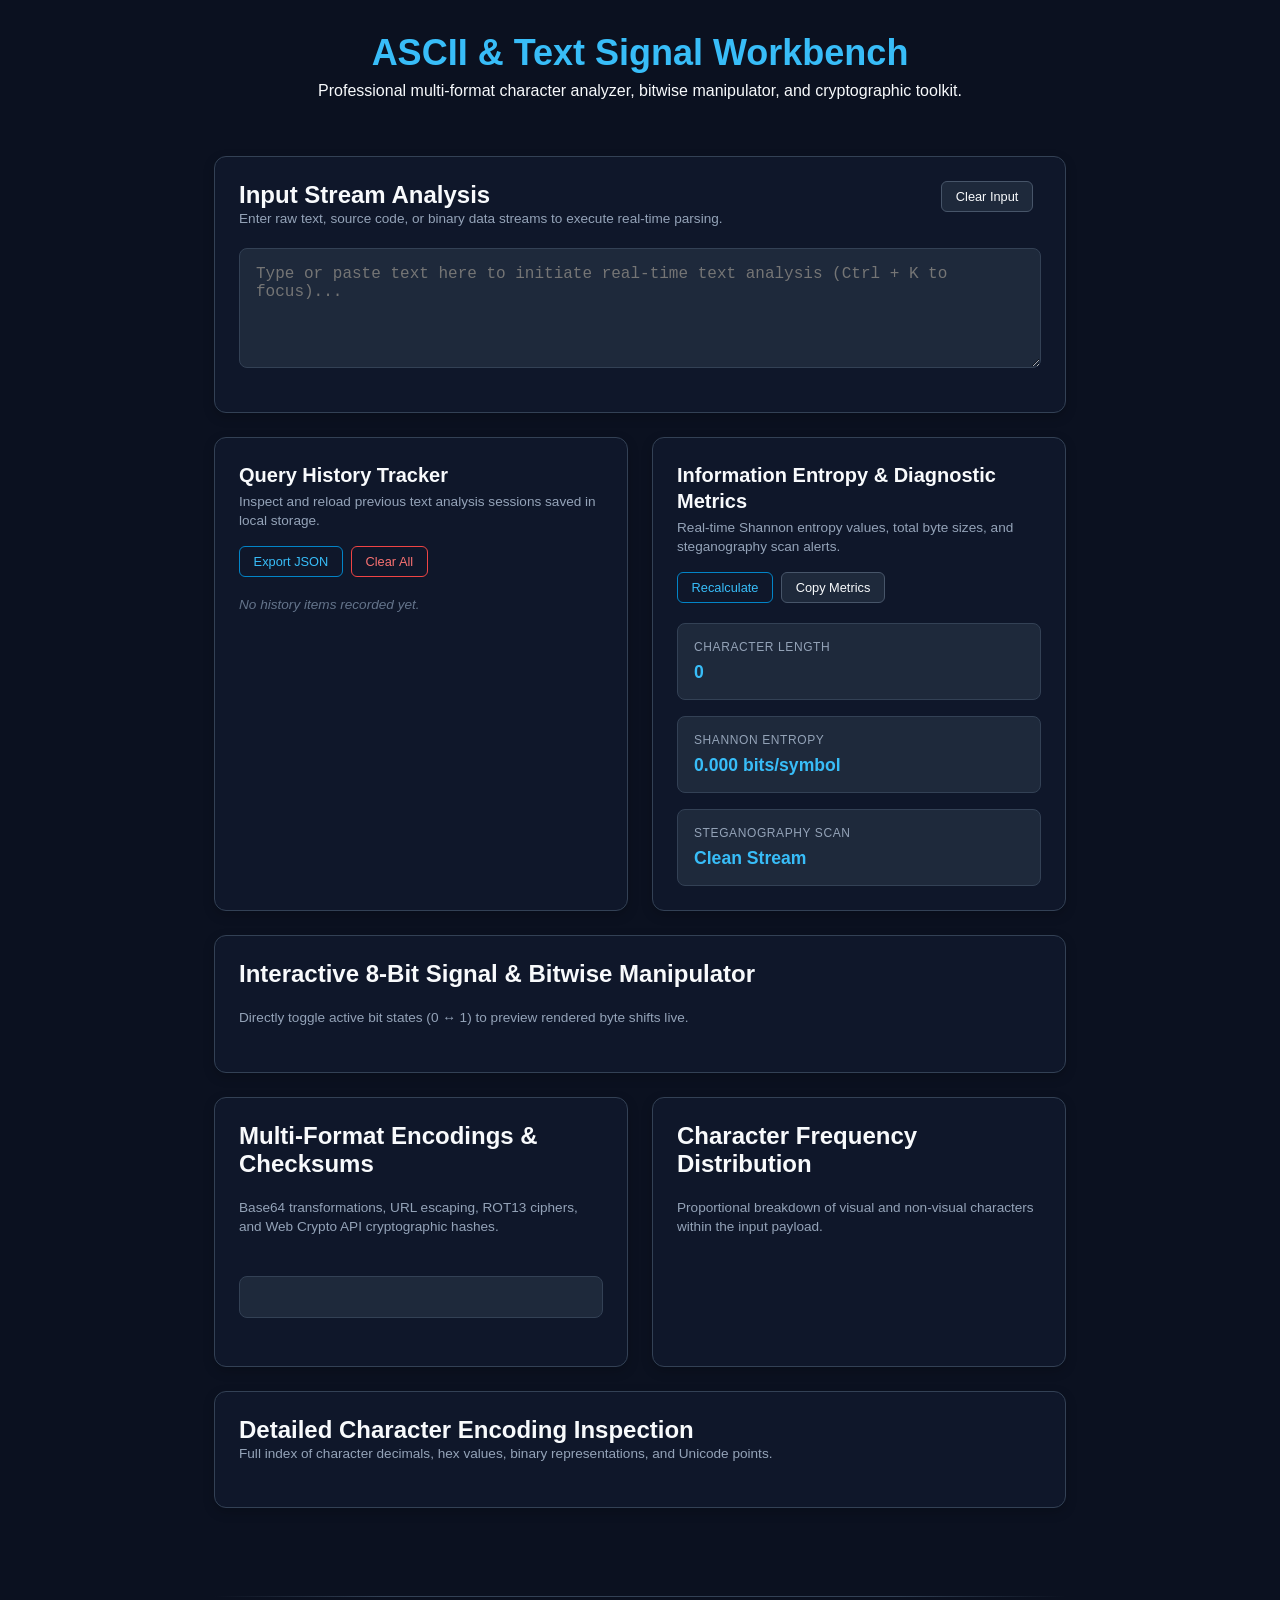
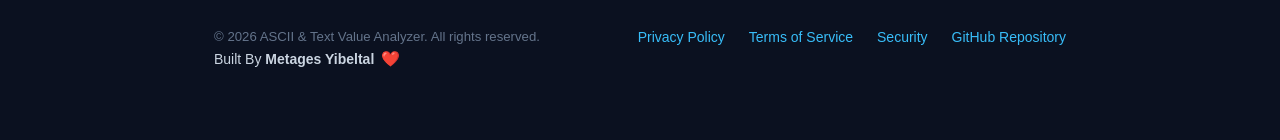
<file: index.html>
<!DOCTYPE html>
<html lang="en" data-theme="dark">
<head>
  <meta charset="UTF-8">
  <meta name="viewport" content="width=device-width, initial-scale=1.0">
  <title>ASCII & Unicode Signal & Text Analysis Suite</title>
  <link rel="stylesheet" href="styles.css">
  <link rel="stylesheet" href="css/matrix.css">
</head>
<body>
  <div id="app" class="analyzer-layout">
    <!-- Application Header -->
    <header class="app-header">
      <div class="brand">
        <h1>ASCII & Text Signal Workbench</h1>
        <p>Professional multi-format character analyzer, bitwise manipulator, and cryptographic toolkit.</p>
      </div>
      <div id="theme-container"></div>
    </header>

    <!-- Main Workbench Dashboard -->
    <main class="dashboard-grid">
      
      <!-- Section 1: Input & Controls -->
      <section class="panel input-panel">
        <div class="panel-header">
          <div>
            <h2>Input Stream Analysis</h2>
            <p class="section-desc">Enter raw text, source code, or binary data streams to execute real-time parsing.</p>
          </div>
          <div class="input-actions">
            <button id="btn-clear-input" class="btn btn-secondary">Clear Input</button>
            <div id="sample-container"></div>
          </div>
        </div>
        <textarea id="text-input" placeholder="Type or paste text here to initiate real-time text analysis (Ctrl + K to focus)..."></textarea>
        <div id="performance-container"></div>
      </section>

      <!-- Section 2: Analysis History Tracker -->
      <section class="panel history-panel">
        <div class="panel-header">
          <div class="panel-title-group">
            <h2>Query History Tracker</h2>
            <p class="section-desc">Inspect and reload previous text analysis sessions saved in local storage.</p>
          </div>
          <div class="panel-actions">
            <button id="btn-export-history" class="btn btn-outline">Export JSON</button>
            <button id="btn-reset-history" class="btn btn-danger-outline">Clear All</button>
          </div>
        </div>
        <div id="history-container" class="panel-content">
          <p class="empty-msg">No history items recorded yet.</p>
        </div>
      </section>

      <!-- Section 3: Information Entropy & Metrics -->
      <section class="panel metrics-panel">
        <div class="panel-header">
          <div class="panel-title-group">
            <h2>Information Entropy & Diagnostic Metrics</h2>
            <p class="section-desc">Real-time Shannon entropy values, total byte sizes, and steganography scan alerts.</p>
          </div>
          <div class="panel-actions">
            <button id="btn-recalc-metrics" class="btn btn-outline">Recalculate</button>
            <button id="btn-copy-metrics" class="btn btn-secondary">Copy Metrics</button>
          </div>
        </div>
        <div id="metrics-container" class="panel-content">
          <div class="metrics-grid">
            <div class="metric-card">
              <span class="metric-label">Character Length</span>
              <strong class="metric-value" id="val-char-len">0</strong>
            </div>
            <div class="metric-card">
              <span class="metric-label">Shannon Entropy</span>
              <strong class="metric-value" id="val-entropy">0.000 bits/symbol</strong>
            </div>
            <div class="metric-card status-clean" id="card-stego-status">
              <span class="metric-label">Steganography Scan</span>
              <strong class="metric-value" id="val-stego">Clean Stream</strong>
            </div>
          </div>
        </div>
      </section>

      <!-- Section 4: Bit Matrix Manipulator -->
      <section class="panel matrix-panel">
        <h2>Interactive 8-Bit Signal & Bitwise Manipulator</h2>
        <p class="section-desc">Directly toggle active bit states (0 &harr; 1) to preview rendered byte shifts live.</p>
        <div id="matrix-container"></div>
      </section>

      <!-- Section 5: Multi-Format Encodings & Hashes -->
      <section class="panel encodings-panel">
        <h2>Multi-Format Encodings & Checksums</h2>
        <p class="section-desc">Base64 transformations, URL escaping, ROT13 ciphers, and Web Crypto API cryptographic hashes.</p>
        <div id="binary-container" class="encoding-grid"></div>
        <div id="hash-container" class="hash-grid"></div>
      </section>

      <!-- Section 6: Character Frequency Analysis -->
      <section class="panel frequency-panel">
        <h2>Character Frequency Distribution</h2>
        <p class="section-desc">Proportional breakdown of visual and non-visual characters within the input payload.</p>
        <div id="frequency-container"></div>
      </section>

      <!-- Section 7: Detailed Character Inspection Table -->
      <section class="panel table-panel">
        <div class="panel-header">
          <div>
            <h2>Detailed Character Encoding Inspection</h2>
            <p class="section-desc">Full index of character decimals, hex values, binary representations, and Unicode points.</p>
          </div>
          <div id="export-container"></div>
        </div>
        <div id="table-container" class="table-scroll-wrap"></div>
      </section>

    </main>

    <!-- Structural Application Footer -->
    <footer class="app-footer">
      <div class="footer-divider"></div>
      <div class="footer-container">
        <div class="footer-left">
          <p class="copyright">&copy; 2026 ASCII & Text Value Analyzer. All rights reserved.</p>
          <p class="authorship">Built By <strong>Metages Yibeltal <span class="heart-icon">&#10084;&#65039;</span></strong></p>
        </div>
        <div class="footer-right">
          <ul class="footer-nav">
            <li><a href="#privacy" onclick="alert('Privacy Policy: All operations execute strictly client-side.')">Privacy Policy</a></li>
            <li><a href="#terms" onclick="alert('Terms of Service: Provided as an open-source development utility.')">Terms of Service</a></li>
            <li><a href="#security" onclick="alert('Security: Web Worker thread isolation with browser-native Web Crypto API.')">Security</a></li>
            <li><a href="https://github.com/Yetemare-Yibeltal/Aski-Value-calculator-App" target="_blank" rel="noopener noreferrer">GitHub Repository</a></li>
          </ul>
        </div>
      </div>
    </footer>
  </div>
  <script type="module" src="js/app.js"></script>
</body>
</html>
</file>
<file: styles.css>
:root {
  --bg-primary: #0f172a;
  --bg-secondary: #1e293b;
  --text-main: #f8fafc;
  --text-muted: #94a3b8;
  --accent-color: #38bdf8;
  --border-color: #334155;
  --font-family: -apple-system, BlinkMacSystemFont, 'Segoe UI', Roboto,
    sans-serif;
}

* {
  box-sizing: border-box;
  margin: 0;
  padding: 0;
}

body {
  background-color: var(--bg-primary);
  color: var(--text-main);
  font-family: var(--font-family);
  min-height: 100vh;
  padding: 2rem;
}

#app {
  max-width: 900px;
  margin: 0 auto;
}

.app-header {
  margin-bottom: 2rem;
  text-align: center;
}

.app-header h1 {
  font-size: 2.25rem;
  margin-bottom: 0.5rem;
  color: var(--accent-color);
}

.input-section {
  display: flex;
  flex-direction: column;
  gap: 0.5rem;
  margin-bottom: 2rem;
}

textarea {
  width: 100%;
  height: 120px;
  padding: 1rem;
  background-color: var(--bg-secondary);
  border: 1px solid var(--border-color);
  border-radius: 8px;
  color: var(--text-main);
  font-size: 1rem;
  resize: vertical;
}

textarea:focus {
  outline: 2px solid var(--accent-color);
}
</file>
<file: css/matrix.css>
/* ==========================================================================
   Base & Root Variable Tokens
   ========================================================================== */
:root {
  --bg-primary: #0b1120;
  --bg-secondary: #1e293b;
  --bg-panel: #0f172a;
  --border-color: #334155;
  --border-light: #475569;
  --accent-blue: #38bdf8;
  --accent-blue-hover: #0284c7;
  --text-main: #f8fafc;
  --text-muted: #94a3b8;
  --text-dim: #64748b;
  --danger-red: #ef4444;
  --danger-hover: #7f1d1d;
}

*,
*::before,
*::after {
  box-sizing: border-box;
}

code {
  font-family: 'Fira Code', monospace;
  color: var(--accent-blue);
  word-break: break-all;
}

.empty-msg {
  color: var(--text-dim);
  font-size: 0.85rem;
  font-style: italic;
}

/* ==========================================================================
   Dashboard Grid & Panel Scaffolding
   ========================================================================== */
.dashboard-grid {
  display: grid;
  grid-template-columns: repeat(12, 1fr);
  gap: 1.5rem;
  padding: 1.5rem;
  width: 100%;
  max-width: 1600px;
  margin: 0 auto;
}

.panel {
  background: var(--bg-panel);
  border: 1px solid var(--border-color);
  border-radius: 12px;
  padding: 1.5rem;
  display: flex;
  flex-direction: column;
  gap: 1.25rem;
  box-shadow: 0 4px 12px rgba(0, 0, 0, 0.2);
  min-width: 0; /* Prevents overflow inside flex/grid children */
}

/* Grid Column Spans */
.input-panel {
  grid-column: span 12;
}
.history-panel {
  grid-column: span 6;
}
.metrics-panel {
  grid-column: span 6;
}
.matrix-panel {
  grid-column: span 12;
}
.encodings-panel {
  grid-column: span 6;
}
.frequency-panel {
  grid-column: span 6;
}
.table-panel {
  grid-column: span 12;
}

@media (max-width: 1200px) {
  .history-panel,
  .metrics-panel,
  .encodings-panel,
  .frequency-panel {
    grid-column: span 12;
  }
}

/* ==========================================================================
   Panel Headers & Action Controls
   ========================================================================== */
.panel-header {
  display: flex;
  flex-wrap: wrap;
  justify-content: space-between;
  align-items: flex-start;
  gap: 1rem;
  width: 100%;
}

.panel-title-group {
  display: flex;
  flex-direction: column;
  gap: 0.25rem;
  flex: 1 1 250px;
  min-width: 0;
}

.panel-title-group h2 {
  font-size: 1.25rem;
  font-weight: 600;
  color: var(--text-main);
  margin: 0;
  line-height: 1.3;
  word-wrap: break-word;
}

.section-desc {
  font-size: 0.85rem;
  color: var(--text-muted);
  margin: 0;
  line-height: 1.4;
}

.panel-actions,
.input-actions {
  display: flex;
  align-items: center;
  gap: 0.5rem;
  flex-wrap: wrap;
  flex-shrink: 0;
}

/* Buttons */
.btn {
  padding: 0.45rem 0.85rem;
  border-radius: 6px;
  font-size: 0.8rem;
  font-weight: 500;
  cursor: pointer;
  white-space: nowrap;
  border: 1px solid transparent;
  transition: all 0.2s ease;
}

.btn-secondary {
  background-color: var(--bg-secondary);
  color: var(--text-main);
  border-color: var(--border-light);
}
.btn-secondary:hover {
  background-color: var(--border-light);
}

.btn-outline {
  background-color: transparent;
  color: var(--accent-blue);
  border-color: var(--accent-blue-hover);
}
.btn-outline:hover {
  background-color: rgba(56, 189, 248, 0.1);
}

.btn-danger-outline {
  background-color: transparent;
  color: #f87171;
  border-color: var(--danger-red);
}
.btn-danger-outline:hover {
  background-color: var(--danger-hover);
  color: #ffffff;
}

/* ==========================================================================
   Metrics & Diagnostic Component Layouts
   ========================================================================== */
.encoding-card,
.hash-grid,
.freq-container {
  background: var(--bg-secondary);
  border: 1px solid var(--border-color);
  border-radius: 8px;
  padding: 1.25rem;
  margin-bottom: 1.5rem;
  color: var(--text-main);
}

.metrics-grid {
  display: grid;
  grid-template-columns: repeat(auto-fit, minmax(200px, 1fr));
  gap: 1rem;
  width: 100%;
}

.metric-card {
  background: var(--bg-secondary);
  border: 1px solid var(--border-color);
  border-radius: 8px;
  padding: 1rem;
  display: flex;
  flex-direction: column;
  gap: 0.5rem;
  min-width: 0;
}

.metric-label {
  font-size: 0.75rem;
  text-transform: uppercase;
  letter-spacing: 0.05em;
  color: var(--text-muted);
}

.metric-value {
  font-size: 1.1rem;
  color: var(--accent-blue);
  word-break: break-word;
}

.metric-card.warning,
.metric-card.status-warning {
  border-color: var(--danger-red);
  background: rgba(239, 68, 68, 0.1);
}
.metric-card.warning .metric-value,
.metric-card.status-warning .metric-value {
  color: #fca5a5;
}

/* ==========================================================================
   Frequency Chart & Bit Matrix
   ========================================================================== */
.chart-bars {
  display: flex;
  flex-direction: column;
  gap: 0.5rem;
  margin-top: 1rem;
}

.bar-row {
  display: flex;
  align-items: center;
  gap: 1rem;
}

.bar-label {
  width: 60px;
  font-weight: bold;
}

.bar-fill-wrap {
  flex: 1;
  background: var(--bg-panel);
  height: 12px;
  border-radius: 6px;
  overflow: hidden;
}

.bar-fill {
  background: #3b82f6;
  height: 100%;
  transition: width 0.2s ease-in-out;
}

.bar-val {
  font-size: 0.85rem;
  color: var(--text-muted);
  width: 90px;
}

.bit-matrix-card {
  background: var(--bg-panel);
  border: 1px solid var(--border-color);
  border-radius: 8px;
  padding: 1rem;
  margin-bottom: 1rem;
}

.bit-grid {
  display: grid;
  grid-template-columns: repeat(8, 1fr);
  gap: 0.5rem;
  margin: 1rem 0;
}

.bit-box {
  background: var(--bg-secondary);
  border: 1px solid var(--border-light);
  border-radius: 6px;
  padding: 0.5rem;
  text-align: center;
  display: flex;
  flex-direction: column;
  gap: 0.25rem;
}

.bit-box.active {
  border-color: var(--accent-blue);
  background: var(--accent-blue-hover);
  color: white;
}

.btn-flip {
  background: var(--border-color);
  color: white;
  border: none;
  padding: 0.25rem;
  border-radius: 4px;
  cursor: pointer;
  font-size: 0.75rem;
}
.btn-flip:hover {
  background: var(--border-light);
}

/* ==========================================================================
   Data Table Layout
   ========================================================================== */
.table-scroll-wrap {
  overflow-x: auto;
  max-height: 450px;
}

.data-table {
  width: 100%;
  border-collapse: collapse;
  font-family: 'Fira Code', monospace;
  font-size: 0.9rem;
}

.data-table th,
.data-table td {
  padding: 0.75rem 1rem;
  border-bottom: 1px solid var(--border-color);
  text-align: left;
}

.data-table th {
  background: var(--bg-panel);
  color: var(--accent-blue);
  position: sticky;
  top: 0;
}

/* ==========================================================================
   History Dashboard Section
   ========================================================================== */
.history-list {
  display: flex;
  flex-direction: column;
  gap: 0.5rem;
  width: 100%;
}

.history-item {
  background: var(--bg-secondary);
  border: 1px solid var(--border-color);
  border-radius: 6px;
  padding: 0.5rem 0.75rem;
  display: flex;
  justify-content: space-between;
  align-items: center;
  gap: 0.75rem;
  min-width: 0;
}

.history-text {
  color: #e2e8f0;
  cursor: pointer;
  font-family: monospace;
  font-size: 0.85rem;
  white-space: nowrap;
  overflow: hidden;
  text-overflow: ellipsis;
  flex: 1;
  min-width: 0;
}
.history-text:hover {
  color: var(--accent-blue);
}

.btn-delete-item {
  background: none;
  border: none;
  color: var(--text-dim);
  font-size: 1.2rem;
  cursor: pointer;
  line-height: 1;
}
.btn-delete-item:hover {
  color: var(--danger-red);
}

/* ==========================================================================
   Footer Component
   ========================================================================== */
.app-footer {
  width: 100%;
  background-color: var(--bg-primary);
  color: var(--text-muted);
  margin-top: 4rem;
  padding: 0 1.5rem 2.5rem 1.5rem;
  font-size: 0.875rem;
}

.footer-divider {
  width: 100%;
  height: 1px;
  background: linear-gradient(
    90deg,
    transparent,
    var(--border-color) 20%,
    var(--border-color) 80%,
    transparent
  );
  margin-bottom: 2rem;
}

.footer-container {
  max-width: 1400px;
  margin: 0 auto;
  display: flex;
  flex-direction: column;
  justify-content: space-between;
  align-items: center;
  gap: 1.5rem;
}

@media (min-width: 768px) {
  .footer-container {
    flex-direction: row;
    align-items: flex-start;
  }
}

.footer-left {
  display: flex;
  flex-direction: column;
  gap: 0.4rem;
  text-align: center;
}

@media (min-width: 768px) {
  .footer-left {
    text-align: left;
  }
}

.footer-left .copyright {
  color: var(--text-dim);
  font-size: 0.825rem;
}

.footer-left .authorship {
  color: #cbd5e1;
}

.heart-icon {
  color: var(--danger-red);
  display: inline-block;
  margin: 0 3px;
  font-size: 0.95rem;
}

.footer-right {
  display: flex;
  align-items: center;
}

.footer-nav {
  list-style: none;
  padding: 0;
  margin: 0;
  display: flex;
  flex-wrap: wrap;
  justify-content: center;
  gap: 1.5rem;
}

.footer-nav a {
  color: var(--accent-blue);
  text-decoration: none;
  font-weight: 500;
  transition: color 0.2s ease, text-decoration 0.2s ease;
}

.footer-nav a:hover {
  color: #60a5fa;
  text-decoration: underline;
}
</file>
